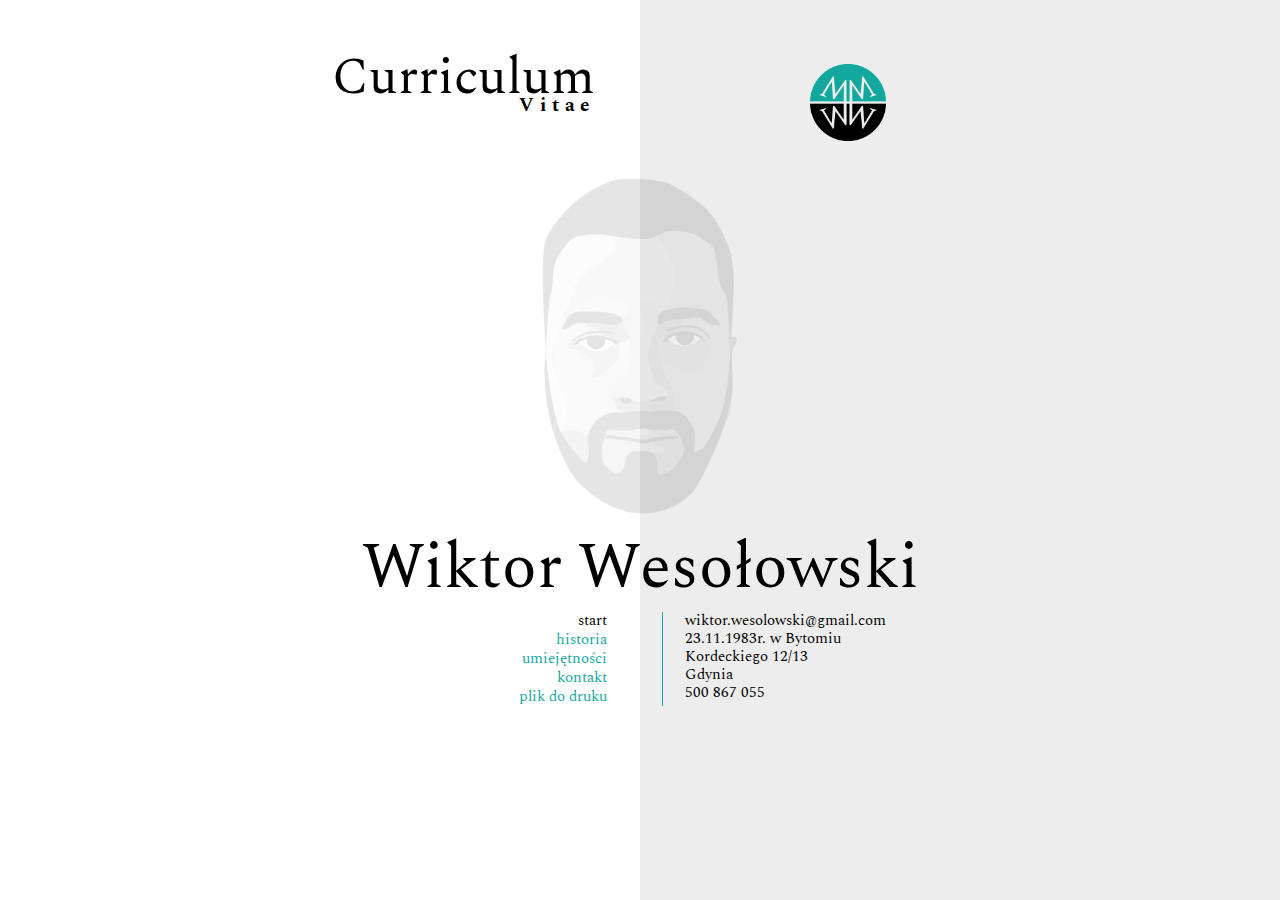
<file: index.html>
﻿<!DOCTYPE html>

<html lang="en" xmlns="http://www.w3.org/1999/xhtml">
<head>
    <meta charset="utf-8" />
    <title>Wiktor Wesołowski</title>
     <link rel="stylesheet" href="reset.css">
    <link rel="stylesheet" href="style.css">

    <link rel="stylesheet" href="https://fonts.googleapis.com/css?family=Spectral">
    <script src="action.js"></script>

</head>
<body>

<div class="bgwrapper">

<div class="wmain">
    <div class="wtitle">
        <div class="box">
        <h2>
        Curriculum
        <span>
            Vitae
        </span>
        </h2>
        </div>
         <div class="wlogo">
            <a href="" title="ww">
                <img src="images/wwlogo.png" alt="ww" />
             </a>
        </div>
    </div>

    <h1>
        Wiktor Wesołowski
    </h1>
    <div class="wrapper">
        <nav class="wbox wleft">

            <ul class="navi">
            <li>
            <a href="index.html" class="active">
            start
            </a>
            </li>

            <li>
            <a href="story.html">
            historia
            </a>
            </li>

            <li>
            <a href="skills.html">
            umiejętności
            </a>
            </li>

            <li>
            <a href="about.html">
            kontakt
            </a>
            </li>

            <li>
            <a href="cv-wwesolowski-cr.pdf" target="_blank" title="cv.pdf">
            plik do druku
            </a>
            </li>


            </ul>

         </nav>
    
        <div class="wbox">

            <p class="winfo">
            wiktor.wesolowski@gmail.com<br/>
            23.11.1983r. w Bytomiu<br/>
            Kordeckiego 12/13<br/>
            Gdynia<br/>
            500 867 055<br/>
            </p>

        </div>
    </div>
</div>


</body>
</html>
</file>
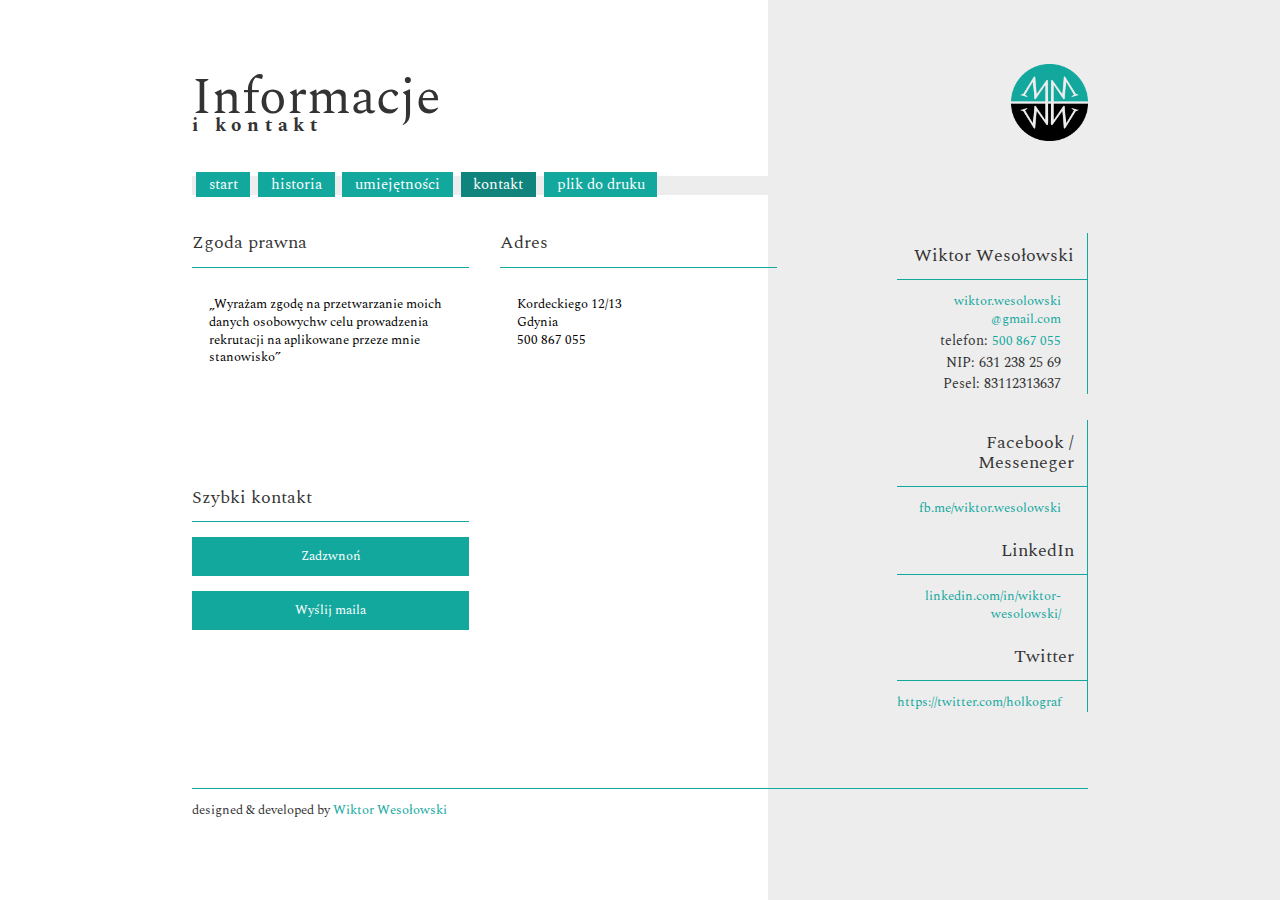
<file: about.html>
﻿<!DOCTYPE html>

<html lang="en" xmlns="http://www.w3.org/1999/xhtml">
<head>
    <meta charset="utf-8" />
    <title>Wiktor Wesołowski</title>
    <link rel="stylesheet" href="reset.css">
    <link rel="stylesheet" href="style.css">
    <link rel="stylesheet" href="https://maxcdn.bootstrapcdn.com/bootstrap/3.3.7/css/bootstrap.min.css">

    <link rel="stylesheet" href="https://fonts.googleapis.com/css?family=Spectral">
    <link rel="stylesheet" href="https://fonts.googleapis.com/css?family=Source Sans Pro">
    <script src="action.js"></script>

<script>
function op(obj) {
x=document.getElementById(obj);
if(x.style.display == "none") x.style.display = "block";
else x.style.display = "none"
}
</script>

</head>
<body class="wsub">

<div class="wmain wmainsub tech">
    <div class="wtitle">
        <div class="box">
            <h2>
            Informacje
            <span>
                i kontakt
            </span>
            </h2>
        </div>
        <div class="wlogo">
            <a href="" title="ww">
                <img src="images/wwlogo.png" alt="ww" />
             </a>
        </div>
    </div>
    <div class="navwrapper">
        <nav class="wmain-menu">
            <ul>
            <li>
            <a href="index.html">
            start
            </a>
            </li>

            <li>
            <a href="story.html">
            historia
            </a>
            </li>

            <li>
            <a href="skills.html">
            umiejętności
            </a>
            </li>

            <li>
            <a href="about.html" class="active">
            kontakt
            </a>
            </li>

            <li>
            <a href="cv-wwesolowski-cr.pdf" target="_blank" title="cv.pdf">
            plik do druku
            </a>
            </li>


            </ul>
        </nav>
    </div>
    <div class="wsub-page">
           <div class="waboutwrap">
                <div class="waboutbox">
                    <h6>
                        Zgoda prawna
                    </h6>
                    <p>
                    „Wyrażam zgodę na przetwarzanie moich danych osobowychw celu prowadzenia rekrutacji na aplikowane przeze mnie stanowisko”
                       
                    </p>
                </div>
                    <div class="waboutbox quick">
                    <h6>
                        Szybki kontakt
                    </h6>
                    <a href="tel:+6494461709" title="Zadzwoń">
                    Zadzwnoń
                    </a>
                    <a href="mailto:wiktor.wesolowski@gmail.com">
                    Wyślij maila
                    </a>
                </div>
            </div>
            <div class="waboutwrap">
                <div class="waboutbox">
                    <h6>
                        Adres
                    </h6>
                    <p>
                         Kordeckiego 12/13<br/>
                        Gdynia<br/>
                        500 867 055<br/>
                    </p>
                </div>
            </div>


        <div class="wskillswraplight">

        <div class="wskl">
                <h5>
                    Wiktor Wesołowski
                </h5>
                <ul>
                    <li>
                    
                       <a href="mailto:wiktor.wesolowski@gmail.com" title="e-mail">wiktor.wesolowski @gmail.com</a>
                    </li>
                    <li>
                       telefon: <a href="tel:500 867 055" title="telefon">500 867 055</a>
                    </li>   
                    <li>
                       NIP: 631 238 25 69
                    </li>   
                    <li>
                       Pesel: 83112313637
                    </li>
                </ul>
            </div>
            <div class="wskl">
                <h5>
                    Facebook / Messeneger
                </h5>
                <ul>
                    <li>
                      <a href="https://www.facebook.com/wiktor.wesolowski" title="fb" target="_blank">fb.me/wiktor.wesolowski</a>
                    </li>
                </ul>
                <h5>
                    LinkedIn
                </h5>
                <ul>
                    <li>
                      <a href="https://linkedin.com/in/wiktor-wesolowski/" title="Linkedin" target="_blank">linkedin.com/in/wiktor-wesolowski/</a>
                    </li>
                </ul>
                <h5>
                    Twitter
                </h5>
                <ul>
                    <li>
                        <a href="https://twitter.com/holkograf" title="fb" target="_blank">https://twitter.com/holkograf</a>
                    </>
                </ul>
            </div>

        </div>



    </div>



        <div class="footer">
                designed & developed by <a href="mailto:wiktor.wesolowski@gmail.com">Wiktor Wesołowski</a>
        </div>


        </div>



    </div>




  

</body>
</html>
</file>
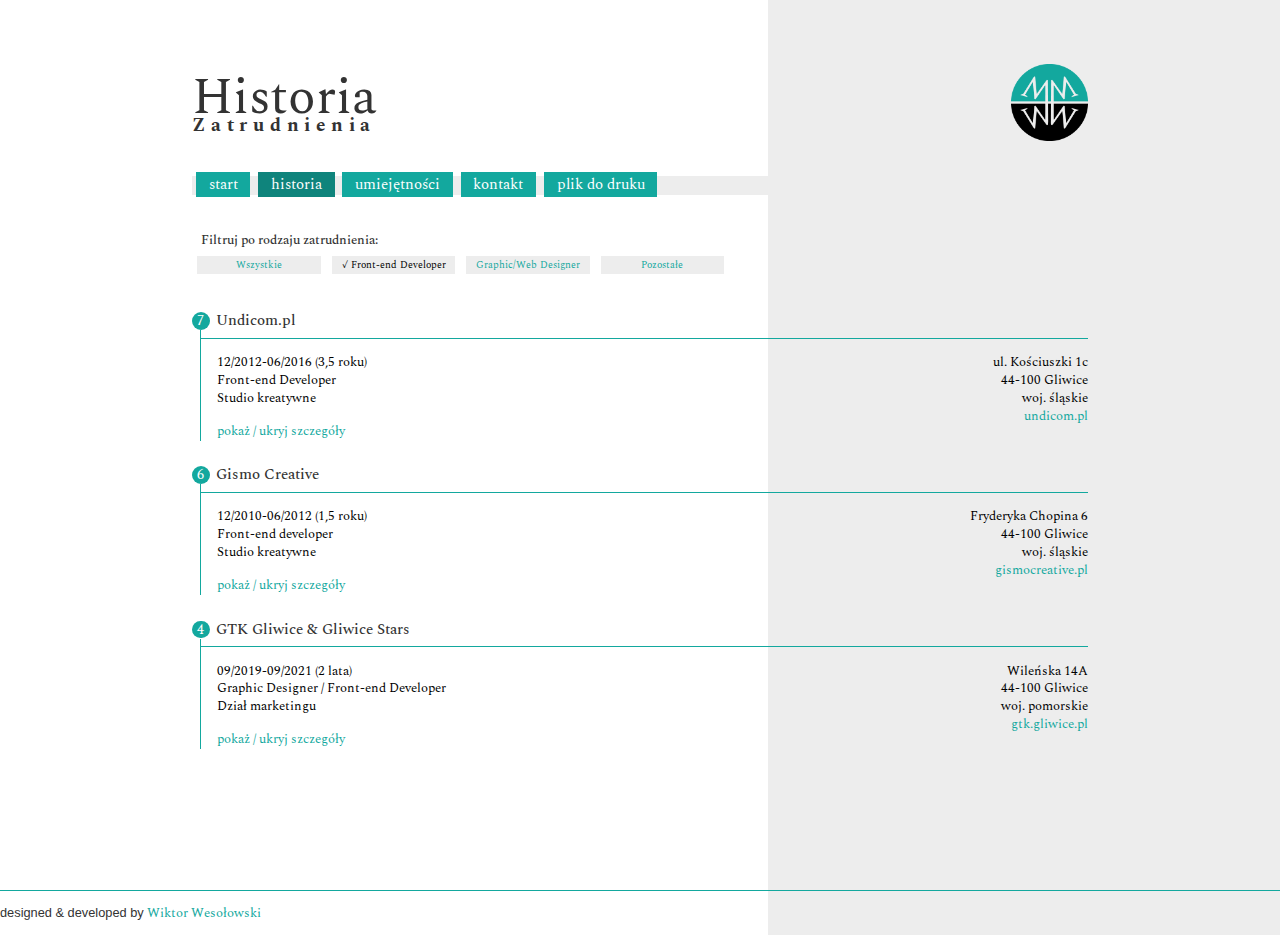
<file: story-frontend.html>
﻿<!DOCTYPE html>

<html lang="en" xmlns="http://www.w3.org/1999/xhtml">
<head>
    <meta charset="utf-8" />
    <title>Wiktor Wesołowski</title>
    <link rel="stylesheet" href="reset.css">
    <link rel="stylesheet" href="style.css">
        <link rel="stylesheet" href="https://maxcdn.bootstrapcdn.com/bootstrap/3.3.7/css/bootstrap.min.css">

    <link rel="stylesheet" href="https://fonts.googleapis.com/css?family=Spectral">
    <script src="action.js"></script>

<script>
function op(obj) {
x=document.getElementById(obj);
if(x.style.display == "none") x.style.display = "block";
else x.style.display = "none"
}
</script>

</head>
<body class="wsub">

<div class="wmain wmainsub">
    <div class="wtitle">
        <div class="box">
            <h2>
            Historia
            <span>
                Zatrudnienia
            </span>
            </h2>
        </div>
        <div class="wlogo">
            <a href="" title="ww">
                <img src="images/wwlogo.png" alt="ww" />
             </a>
        </div>
    </div>

        <div class="navwrapper">
        <nav class="wmain-menu">
            <ul>
            <li>
            <a href="index.html">
            start
            </a>
            </li>

            <li>
            <a href="story.html" class="active">
            historia
            </a>
            </li>

            <li>
            <a href="skills.html">
            umiejętności
            </a>
            </li>

            <li>
            <a href="about.html">
            kontakt
            </a>
            </li>

            <li>
            <a href="cv-wwesolowski-cr.pdf" target="_blank" title="cv.pdf">
            plik do druku
            </a>
            </li>


            </ul>
        </nav>
    </div>

    <div class="wsub-page wskillsreset">
    <h3 class="filrtitle">
    Filtruj po rodzaju zatrudnienia:
    </h3>
    <nav class="wsubstory">
        <ul>
        <li>
        <a href="story.html" title="" >
        Wszystkie
        </a>
        </li>
        <li>
        <a href="story-frontend.html" title="" class="active">
        Front-end Developer
        </a>
        </li>
        <li>
        <a href="story-graphic.html" title="">
        Graphic/Web Designer
        </a>
        </li>
        <li>
        <a href="story-rest.html" title="">
        Pozostałe
        </a>
        </li>
        </ul>
    </nav>

  


    </div>











    <div class="wwork">
        <div class="wworkwrap">
            <div class="wworknr">
            7
            </div>
            <h3>
                Undicom.pl
            </h3>
        </div>
            <div class="workdetborder">

                    <div class="workinfo flex">
                        <div class="wworkdet">
                            <p>
                                12/2012-06/2016 (3,5 roku)<br/>
                                Front-end Developer<br/>
                                Studio kreatywne<br/>
                            </p>
                           <a href="/" onClick="op('wdown4'); return false;">
                                pokaż / ukryj szczegóły
                           </a>
                           <div id="wdown4" style="display:none" class="wroll">


                                <ul>
                                    <li>
                                    Praca w 12 osobowym zespole programistów przy wdrażaniu stron, aplikacji i systemów
                                    </li>
                                    <li>
                                    Praca z wykorzystaniem platformy GitHub, Adobe Photoshop oraz Notepad++
                                    </li>  
                                    <li>
                                    Budowanie struktur HTML/CSS dla stron, aplikacji i systemów na podstawie projektów graficznych
                                    </li>                                    
                                    <li>
                                    Przygotowywanie projektów graficznych stron, aplikacji i systemów 
                                    </li>                                    
                                    <li>
                                    Przygotowywanie makiet UX/UI na podstawie wytycznych i informacji klienta
                                    </li>                                    
                                    <li>
                                    Wdrażanie i aktualizacja standardów kodowania HTML/CSS
                                    </li>                                    
                                    <li>
                                    Wdrażanie nowych pracowników
                                    </li>   
                                </ul>

                          </div>

                    </div>
                    <div class="workplace">
                       
                    <p>
                            ul. Kościuszki 1c<br/>
                            44-100 Gliwice<br/> woj. śląskie<br/>
                            <a href="https://undicom.pl/" title="Undicom.pl" target="_blank">
                            undicom.pl
                            </a>
                          </p>
                    </div>

            </div>

        </div>


    </div>







    <div class="wwork">
        <div class="wworkwrap">
            <div class="wworknr">
            6
            </div>
            <h3>
                Gismo Creative  
            </h3>
        </div>
            <div class="workdetborder">

                    <div class="workinfo flex">
                        <div class="wworkdet">
                            <p>
                                12/2010-06/2012 (1,5 roku)<br/>
                                Front-end developer<br/>
                                Studio kreatywne<br/>
                            </p>
                           <a href="/" onClick="op('wdown5'); return false;">
                                pokaż / ukryj szczegóły
                           </a>
                           <div id="wdown5" style="display:none" class="wroll">

                                <ul>
                                    <li>
                                    Praca w 6 osobowym zespole grafików i programistów przy wdrażaniu stron internetowych
                                    </li>
                                    <li>
                                    Praca z wykorzystaniem Adobe Photoshop, Adobe Illustrator oraz Notepad++
                                    </li>  
                                    <li>
                                    Budowanie struktur HTML/CSS dla stron internetowych na podstawie projektów graficznych
                                    </li>                                    
                                    <li>
                                    Przygotowywanie projektów graficznych stron stron internetowych 
                                    </li>                                    
                                    <li>
                                    Przygotowywanie makiet UX/UI na podstawie wytycznych i informacji klienta
                                    </li>                                     
                                </ul>

                          </div>

                    </div>
                    <div class="workplace">
                       
                    <p>
                            Fryderyka Chopina 6<br/>    
                            44-100 Gliwice<br/>
                            woj. śląskie<br/>
                            <a href="https://gismocreative.pl/" title="Gismo Creative" target="_blank">
                            gismocreative.pl
                            </a>
                          </p>
                    </div>

            </div>

        </div>


    </div>


    <div class="wwork">
        <div class="wworkwrap">
            <div class="wworknr">
            4
            </div>
            <h3>
                GTK Gliwice & Gliwice Stars
            </h3>
        </div>
            <div class="workdetborder">

                    <div class="workinfo flex">
                        <div class="wworkdet">
                            <p>
                                09/2019-09/2021 (2 lata)<br/>
                                Graphic Designer / Front-end Developer<br/>
                                Dział marketingu<br/>
                            </p>
                           <a href="/" onClick="op('wdown7'); return false;">
                                pokaż / ukryj szczegóły
                           </a>
                           <div id="wdown7" style="display:none" class="wroll">

                                <ul>
                                    <li>
                                    Praca w 4 osobowym dziale marketingu
                                    </li>
                                    <li>
                                    Praca z wykorzystaniem platformy Adobe Photoshop, Adobe Illustrator oraz Notepad++
                                    </li>  
                                    <li>
                                    Budowanie struktur HTML/CSS dla stron internetowych (klub, turnieje, akademia)
                                    </li>                                    
                                    <li>
                                    Przygotowywanie plakatów, grafik, stron, filmów pod wydarzenia 
                                    </li>                                    
                                    <li>
                                    Praca w zakresie marketingu przy promocji i organizacji wydarzeń
                                    </li>                                     
                                </ul>

                          </div>

                    </div>
                    <div class="workplace">
                       
                    <p>
                            Wileńska 14A<br/>    
                            44-100 Gliwice<br/>
                            woj. pomorskie<br/>
                            <a href="https://www.gtk.gliwice.pl/" title="GTK Gliwice" target="_blank">
                            gtk.gliwice.pl
                            </a>
                          </p>
                    </div>

            </div>

        </div>


    </div>








    </div>




            <div class="footer">
                designed & developed by <a href="mailto:wiktor.wesolowski@gmail.com">Wiktor Wesołowski</a>
        </div>

        </div>




    </div>






</body>
</html>
</file>
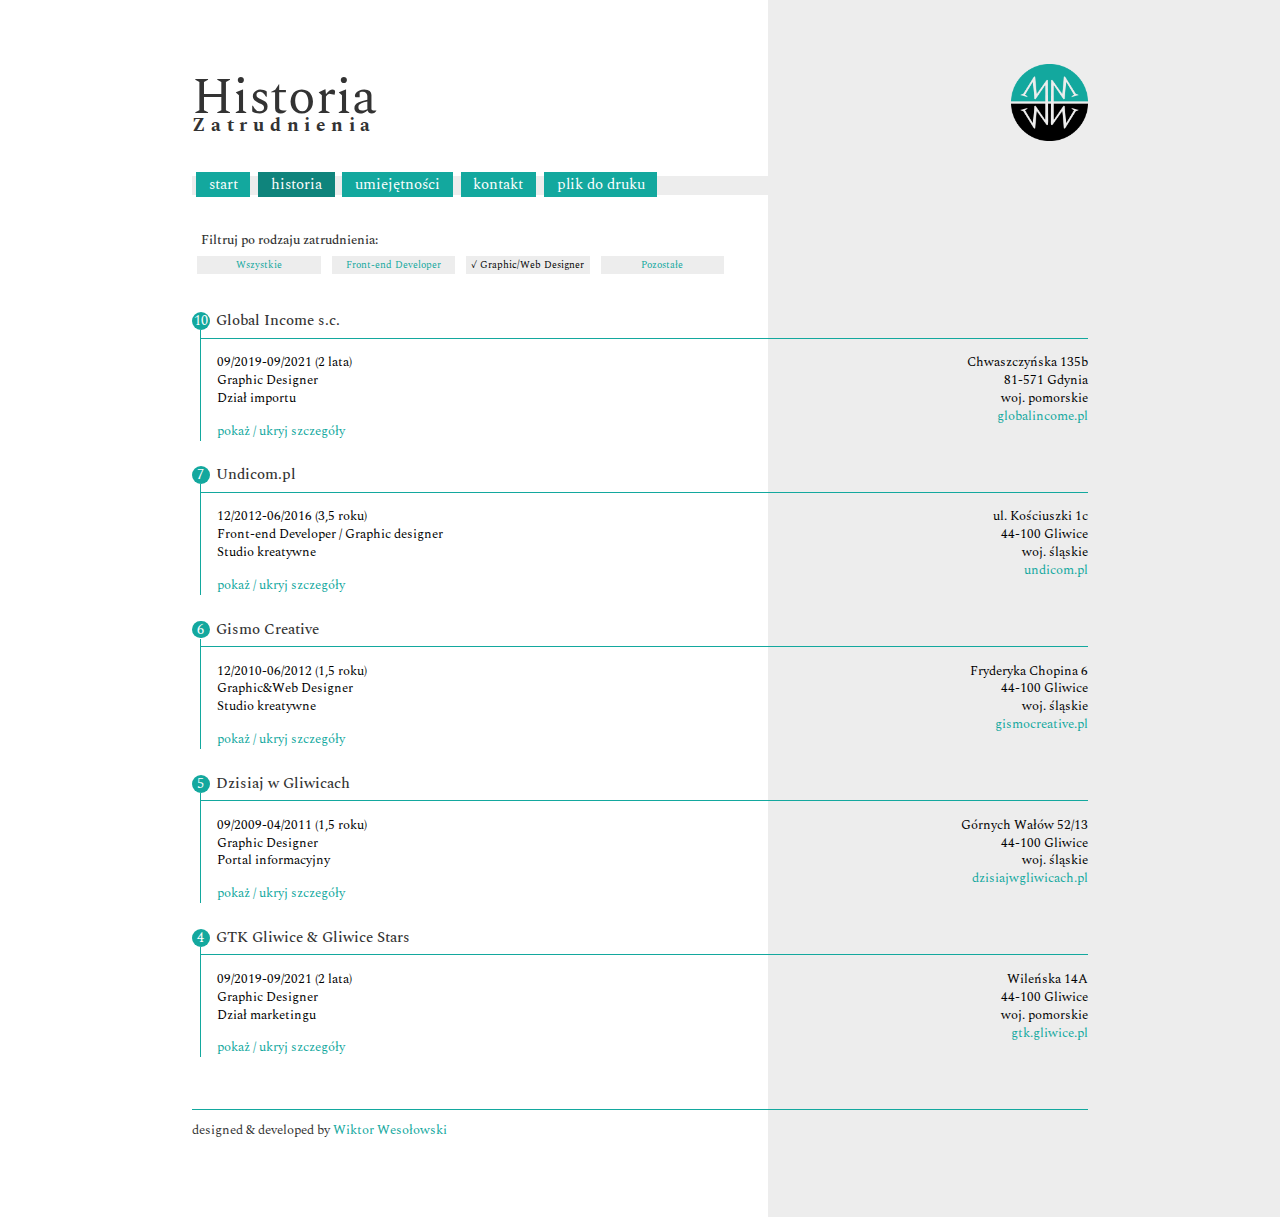
<file: story-graphic.html>
﻿<!DOCTYPE html>

<html lang="en" xmlns="http://www.w3.org/1999/xhtml">
<head>
    <meta charset="utf-8" />
    <title>Wiktor Wesołowski</title>
    <link rel="stylesheet" href="reset.css">
    <link rel="stylesheet" href="style.css">
        <link rel="stylesheet" href="https://maxcdn.bootstrapcdn.com/bootstrap/3.3.7/css/bootstrap.min.css">

    <link rel="stylesheet" href="https://fonts.googleapis.com/css?family=Spectral">
    <script src="action.js"></script>

<script>
function op(obj) {
x=document.getElementById(obj);
if(x.style.display == "none") x.style.display = "block";
else x.style.display = "none"
}
</script>

</head>
<body class="wsub">

<div class="wmain wmainsub">
    <div class="wtitle">
        <div class="box">
            <h2>
            Historia
            <span>
                Zatrudnienia
            </span>
            </h2>
        </div>
        <div class="wlogo">
            <a href="" title="ww">
                <img src="images/wwlogo.png" alt="ww" />
             </a>
        </div>
    </div>

        <div class="navwrapper">
        <nav class="wmain-menu">
            <ul>
            <li>
            <a href="index.html">
            start
            </a>
            </li>

            <li>
            <a href="story.html" class="active">
            historia
            </a>
            </li>

            <li>
            <a href="skills.html">
            umiejętności
            </a>
            </li>

            <li>
            <a href="about.html">
            kontakt
            </a>
            </li>

            <li>
            <a href="cv-wwesolowski-cr.pdf" target="_blank" title="cv.pdf">
            plik do druku
            </a>
            </li>


            </ul>
        </nav>
    </div>

    <div class="wsub-page wskillsreset">
    <h3 class="filrtitle">
    Filtruj po rodzaju zatrudnienia:
    </h3>
    <nav class="wsubstory">
        <ul>
        <li>
        <a href="story.html" title="" >
        Wszystkie
        </a>
        </li>
        <li>
        <a href="story-frontend.html" title="">
        Front-end Developer
        </a>
        </li>
        <li>
        <a href="story-graphic.html" title=""  class="active">
        Graphic/Web Designer
        </a>
        </li>
        <li>
        <a href="story-rest.html" title="">
        Pozostałe
        </a>
        </li>
        </ul>
    </nav>

    <div class="wwork">
        <div class="wworkwrap">
            <div class="wworknr">
            10
            </div>
            <h3>
                Global Income s.c.
            </h3>
        </div>
            <div class="workdetborder">

                    <div class="workinfo flex">
                        <div class="wworkdet">
                            <p>
                                09/2019-09/2021 (2 lata)<br/>
                                Graphic Designer<br/>
                                Dział importu<br/>
                            </p>
                           <a href="/" onClick="op('wdown'); return false;">
                                pokaż / ukryj szczegóły
                           </a>
                           <div id="wdown" style="display:none" class="wroll">

                               <ul>
                                    <li>
                                    Projektowanie kolorystyki, wzornictwa dla zamawianych towarów, a także instrukcji, etykiet oraz opakowań zgodnie z wymogami prawa europejskiego
                                    </li>                                    
                                    <li>
                                    Dbanie o branding marki soke.pl oraz jej linie produktowe
                                    </li>
                                    <li>
                                    Współpraca z fabryką w zakresie odwzorowania założeń projektowych na rzeczywistych produktach
                                    </li>   
                                    <li>
                                    Przygotowanie identyfikacji wizualnej marek firmowych, tworzenie stron internetowych, filmów promocyjnych
                                    </li>                                                                     
                                    <li>
                                    Praca przy wdrażaniu SEO
                                    </li>   
                                </ul>

                          </div>

                    </div>
                    <div class="workplace">
                       
                    <p>
                            Chwaszczyńska 135b<br/>    
                            81-571 Gdynia<br/>
                            woj. pomorskie<br/>
                            <a href="http://globalincome.pl/" title="Good Dog" target="_blank">
                            globalincome.pl
                            </a>
                          </p>
                    </div>

            </div>

        </div>


    </div>




 







  







    <div class="wwork">
        <div class="wworkwrap">
            <div class="wworknr">
            7
            </div>
            <h3>
                Undicom.pl
            </h3>
        </div>
            <div class="workdetborder">

                    <div class="workinfo flex">
                        <div class="wworkdet">
                            <p>
                                12/2012-06/2016 (3,5 roku)<br/>
                                Front-end Developer / Graphic designer<br/>
                                Studio kreatywne<br/>
                            </p>
                           <a href="/" onClick="op('wdown4'); return false;">
                                pokaż / ukryj szczegóły
                           </a>
                           <div id="wdown4" style="display:none" class="wroll">


                                <ul>
                                    <li>
                                    Praca w 12 osobowym zespole programistów przy wdrażaniu stron, stron, aplikacji i systemów
                                    </li>
                                    <li>
                                    Praca z wykorzystaniem platformy GitHub, Adobe Photoshop oraz Notepad++
                                    </li>  
                                    <li>
                                    Budowanie struktur HTML/CSS dla stron, aplikacji i systemów na podstawie projektów graficznych
                                    </li>                                    
                                    <li>
                                    Przygotowywanie projektów graficznych stron, aplikacji i systemów 
                                    </li>                                    
                                    <li>
                                    Przygotowywanie makiet UX/UI na podstawie wytycznych i informacji klienta
                                    </li>                                    
                                    <li>
                                    Wdrażanie i aktualizacja standardów kodowania HTML/CSS
                                    </li>                                    
                                    <li>
                                    Wdrażanie nowych pracowników
                                    </li>   
                                </ul>

                          </div>

                    </div>
                    <div class="workplace">
                       
                    <p>
                            ul. Kościuszki 1c<br/>
                            44-100 Gliwice<br/> woj. śląskie<br/>
                            <a href="https://undicom.pl/" title="Undicom.pl" target="_blank">
                            undicom.pl
                            </a>
                          </p>
                    </div>

            </div>

        </div>


    </div>







    <div class="wwork">
        <div class="wworkwrap">
            <div class="wworknr">
            6
            </div>
            <h3>
                Gismo Creative  
            </h3>
        </div>
            <div class="workdetborder">

                    <div class="workinfo flex">
                        <div class="wworkdet">
                            <p>
                                12/2010-06/2012 (1,5 roku)<br/>
                                Graphic&Web Designer<br/>
                                Studio kreatywne<br/>
                            </p>
                           <a href="/" onClick="op('wdown5'); return false;">
                                pokaż / ukryj szczegóły
                           </a>
                           <div id="wdown5" style="display:none" class="wroll">

                                <ul>
                                    <li>
                                    Praca w 6 osobowym zespole grafików i programistów przy wdrażaniu stron internetowych
                                    </li>
                                    <li>
                                    Praca z wykorzystaniem Adobe Photoshop, Adobe Illustrator oraz Notepad++
                                    </li>  
                                    <li>
                                    Budowanie struktur HTML/CSS dla stron internetowych na podstawie projektów graficznych
                                    </li>                                    
                                    <li>
                                    Przygotowywanie projektów graficznych stron stron internetowych 
                                    </li>                                    
                                    <li>
                                    Przygotowywanie makiet UX/UI na podstawie wytycznych i informacji klienta
                                    </li>                                     
                                </ul>

                          </div>

                    </div>
                    <div class="workplace">
                       
                    <p>
                            Fryderyka Chopina 6<br/>    
                            44-100 Gliwice<br/>
                            woj. śląskie<br/>
                            <a href="https://gismocreative.pl/" title="Gismo Creative" target="_blank">
                            gismocreative.pl
                            </a>
                          </p>
                    </div>

            </div>

        </div>


    </div>







    <div class="wwork">
        <div class="wworkwrap">
            <div class="wworknr">
            5
            </div>
            <h3>
                Dzisiaj w Gliwicach
            </h3>
        </div>
            <div class="workdetborder">

                    <div class="workinfo flex">
                        <div class="wworkdet">
                            <p>
                                09/2009-04/2011 (1,5 roku)<br/>
                                Graphic Designer<br/>
                                Portal informacyjny
                            </p>
                           <a href="/" onClick="op('wdown6'); return false;">
                                pokaż / ukryj szczegóły
                           </a>
                           <div id="wdown6" style="display:none" class="wroll">
                                <ul>
                                    <li>
                                    Praca w 5 osobowym zespole redakcyjnym
                                    </li>
                                    <li>
                                    Byłem odpowiedzialny za całą stronę graficzną portalu informacyjnego i jego identyfikacje. 
                                    </li>  
                                    <li>
                                    Budowanie struktur HTML/CSS oraz integracji z portalami społecznościowymi
                                    </li>                                                                   
                                </ul>

                          </div>

                    </div>
                    <div class="workplace">
                       
                       
                            <p>
                                Górnych Wałów 52/13<br/>
                                44-100 Gliwice<br/>
                                woj. śląskie<br/>
                            <a href="https://dzisiajwgliwicach.pl/" title="Dzisiaj w Gliwicach" target="_blank">
                            dzisiajwgliwicach.pl
                            </a>
                            </p>
                    </div>

            </div>

        </div>


    </div>







    <div class="wwork">
        <div class="wworkwrap">
            <div class="wworknr">
            4
            </div>
            <h3>
                GTK Gliwice & Gliwice Stars
            </h3>
        </div>
            <div class="workdetborder">

                    <div class="workinfo flex">
                        <div class="wworkdet">
                            <p>
                                09/2019-09/2021 (2 lata)<br/>
                                Graphic Designer<br/>
                                Dział marketingu<br/>
                            </p>
                           <a href="/" onClick="op('wdown7'); return false;">
                                pokaż / ukryj szczegóły
                           </a>
                           <div id="wdown7" style="display:none" class="wroll">

                                <ul>
                                    <li>
                                    Praca w 4 osobowym dziale marketingu
                                    </li>
                                    <li>
                                    Praca z wykorzystaniem platformy Adobe Photoshop, Adobe Illustrator oraz Notepad++
                                    </li>  
                                    <li>
                                    Budowanie struktur HTML/CSS dla stron internetowych (klub, turnieje, akademia)
                                    </li>                                    
                                    <li>
                                    Przygotowywanie plakatów, grafik, stron, filmów pod wydarzenia 
                                    </li>                                    
                                    <li>
                                    Praca w zakresie marketingu przy promocji i organizacji wydarzeń
                                    </li>                                     
                                </ul>

                          </div>

                    </div>
                    <div class="workplace">
                       
                    <p>
                            Wileńska 14A<br/>    
                            44-100 Gliwice<br/>
                            woj. pomorskie<br/>
                            <a href="https://www.gtk.gliwice.pl/" title="GTK Gliwice" target="_blank">
                            gtk.gliwice.pl
                            </a>
                          </p>
                    </div>

            </div>

        </div>


    </div>












    </div>




            <div class="footer">
                designed & developed by <a href="mailto:wiktor.wesolowski@gmail.com">Wiktor Wesołowski</a>
        </div>

        </div>




    </div>






</body>
</html>
</file>
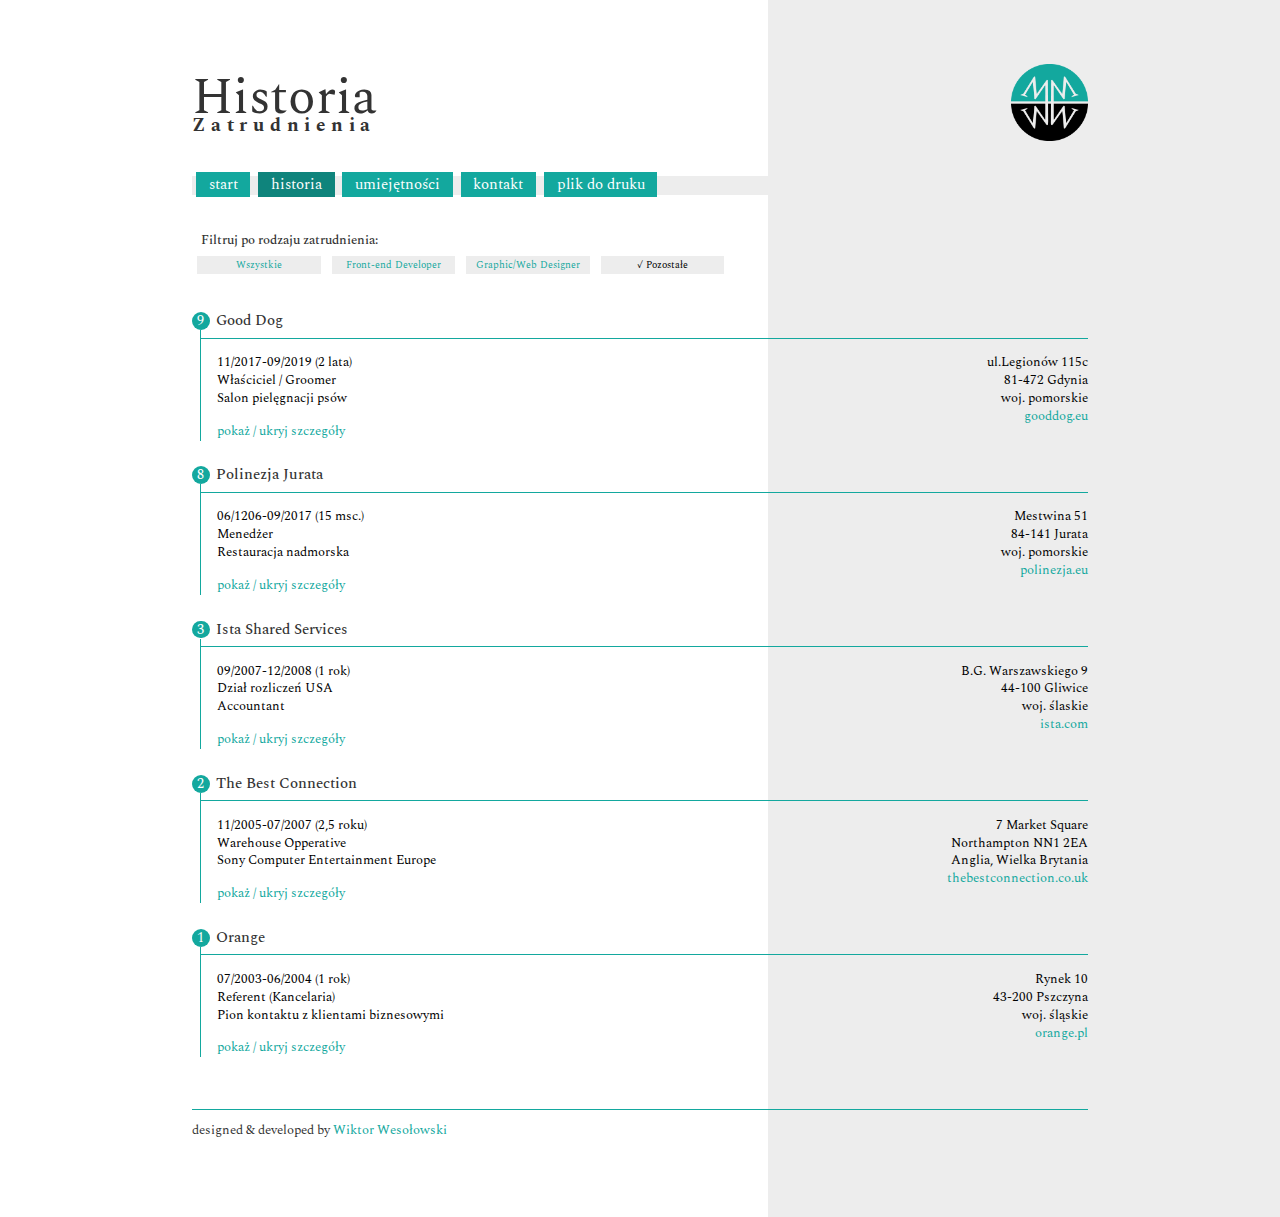
<file: story-rest.html>
﻿<!DOCTYPE html>

<html lang="en" xmlns="http://www.w3.org/1999/xhtml">
<head>
    <meta charset="utf-8" />
    <title>Wiktor Wesołowski</title>
    <link rel="stylesheet" href="reset.css">
    <link rel="stylesheet" href="style.css">
        <link rel="stylesheet" href="https://maxcdn.bootstrapcdn.com/bootstrap/3.3.7/css/bootstrap.min.css">

    <link rel="stylesheet" href="https://fonts.googleapis.com/css?family=Spectral">
    <script src="action.js"></script>

<script>
function op(obj) {
x=document.getElementById(obj);
if(x.style.display == "none") x.style.display = "block";
else x.style.display = "none"
}
</script>

</head>
<body class="wsub">

<div class="wmain wmainsub">
    <div class="wtitle">
        <div class="box">
            <h2>
            Historia
            <span>
                Zatrudnienia
            </span>
            </h2>
        </div>
        <div class="wlogo">
            <a href="" title="ww">
                <img src="images/wwlogo.png" alt="ww" />
             </a>
        </div>
    </div>

        <div class="navwrapper">
        <nav class="wmain-menu">
            <ul>
            <li>
            <a href="index.html">
            start
            </a>
            </li>

            <li>
            <a href="story.html" class="active">
            historia
            </a>
            </li>

            <li>
            <a href="skills.html">
            umiejętności
            </a>
            </li>

            <li>
            <a href="about.html">
            kontakt
            </a>
            </li>

            <li>
            <a href="cv-wwesolowski-cr.pdf" target="_blank" title="cv.pdf">
            plik do druku
            </a>
            </li>


            </ul>
        </nav>
    </div>

    <div class="wsub-page wskillsreset">

    <h3 class="filrtitle">
    Filtruj po rodzaju zatrudnienia:
    </h3>
     
     <nav class="wsubstory">
        <ul>
        <li>
        <a href="story.html" title="" >
        Wszystkie
        </a>
        </li>
        <li>
        <a href="story-frontend.html" title="">
        Front-end Developer
        </a>
        </li>
        <li>
        <a href="story-graphic.html" title="">
        Graphic/Web Designer
        </a>
        </li>
        <li>
        <a href="story-rest.html" title=""   class="active">
        Pozostałe
        </a>
        </li>
        </ul>
    </nav>

 




    <div class="wwork">
        <div class="wworkwrap">
            <div class="wworknr">
            9
            </div>
            <h3>
                Good Dog
            </h3>
        </div>
            <div class="workdetborder">

                    <div class="workinfo flex">
                        <div class="wworkdet">
                            <p>
                            11/2017-09/2019 (2 lata)<br/>
                            Właściciel / Groomer<br/>Salon pielęgnacji psów<br/>
                            </p>
                           <a href="/" onClick="op('wdown2'); return false;" >
                                pokaż / ukryj szczegóły
                           </a>
                           <div id="wdown2" style="display:none" class="wroll">

                               <ul>
                                    <li>
                                    Współzałożyciel firmy
                                    </li>                                    
                                    <li>
                                    Przygotowanie oraz przeprowadzenie kampanii marketingowej wprowadzającej firmę na rynek
                                    </li>                                    
                                    <li>
                                    Przygotowanie identyfikacji wizualnej, stworzenie strony internetowej, filmów promocyjnych
                                    </li>                                    
                                    <li>
                                    Przygotowanie oraz prowadzenie kampanii CSR w mediach społecznościowych
                                    </li>                                    
                                    <li>
                                    Praca przy wdrażaniu SEO
                                    </li>   
                                    <li>
                                    Regularna praca jako groomer (fryzjer zwierząt)
                                    </li>
                                </ul>

                          </div>

                    </div>
                    <div class="workplace">
                       
                    <p>
                        ul.Legionów 115c<br/>
                        81-472 Gdynia<br/>
                        woj. pomorskie<br/>
                            <a href="http://gooddog.eu/" title="Good Dog" target="_blank">
                            gooddog.eu<br/>
                            </a>
                          </p>
                    </div>

            </div>

        </div>


    </div>







    <div class="wwork">
        <div class="wworkwrap">
            <div class="wworknr">
            8
            </div>
            <h3>
                Polinezja Jurata
            </h3>
        </div>
            <div class="workdetborder">

                    <div class="workinfo flex">
                        <div class="wworkdet">
                            <p>
                                06/1206-09/2017  (15 msc.)<br/>
                                Menedżer<br/>
                                Restauracja nadmorska<br/>
                            </p>
                           <a href="/" onClick="op('wdown3'); return false;">
                                pokaż / ukryj szczegóły
                           </a>
                           <div id="wdown3" style="display:none" class="wroll">

                                <ul>
                                    <li>
                                    Przygotowanie identyfikacji wizualnej, stworzenie strony internetowej, filmów promocyjnych
                                    </li>                                    
                                    <li>
                                    Zarządzanie apartamentami oraz restauracją w zakresie budżetu i kierunku rozwoju
                                    </li>                                    
                                    <li>
                                    Zarządzanie marketingiem z głównym naciskiem na zwiększenie zysków
                                    </li>                                    
                                    <li>
                                    Zarządzanie i szkolenie personelu w zakresie obsługi gości
                                    </li>                                    
                                    <li>
                                    Zarządzanie kampaniami reklamowy Google Ads i Facebook Ads
                                    </li>   
                                </ul>

                          </div>

                    </div>
                    <div class="workplace">
                       
                    <p>
                            Mestwina 51<br/>    
                            84-141 Jurata<br/>
                            woj. pomorskie<br/>
                            <a href="https://polinezja-jurata.blogspot.com/" title="Polinezja Jurata" target="_blank">
                            polinezja.eu
                            </a>
                          </p>
                    </div>

            </div>

        </div>


    </div>











    <div class="wwork">
        <div class="wworkwrap">
            <div class="wworknr">
            3
            </div>
            <h3>
                Ista Shared Services
            </h3>
        </div>
            <div class="workdetborder">

                    <div class="workinfo flex">
                        <div class="wworkdet">
                            <p>
                                09/2007-12/2008 (1 rok)<br/>
                                Dział rozliczeń USA<br/>
                                Accountant<br/>

                            </p>
                           <a href="/" onClick="op('wdown8'); return false;">
                                pokaż / ukryj szczegóły
                           </a>
                           <div id="wdown8" style="display:none" class="wroll">


                                <ul>
                                    <li>
                                    Praca związana z rozliczaniem kosztów indywidualnego zużycia ciepła, wody i innych kosztów eksploatacyjnych oraz przygotowaniem i wysłaniem rachunków
                                    </li>
                                    <li>
                                    Należałem do zespołu zajmującego się nieruchomościami mieszczącymi się w USA
                                    </li>  
                                    <li>
                                    Byłem odpowiedzialny za kontakt z menedżerami pracującymi z klientami na terenie USA
                                    </li>                                                                      
                                </ul>

                          </div>

                    </div>
                    <div class="workplace">
                       
                    <p>
                                B.G. Warszawskiego 9<br/>    
                                44-100 Gliwice<br/>
                                woj. ślaskie<br/>
                            <a href="https://www.ista.com/pl/" title="Ista Shared Services" target="_blank">
                            ista.com
                            </a>
                          </p>
                    </div>

            </div>

        </div>


    </div>







    <div class="wwork">
        <div class="wworkwrap">
            <div class="wworknr">
            2
            </div>
            <h3>
                The Best Connection
            </h3>
        </div>
            <div class="workdetborder">

                    <div class="workinfo flex">
                        <div class="wworkdet">
                            <p>
                                11/2005-07/2007 (2,5 roku)<br/>
                                Warehouse Opperative<br/>
                                Sony Computer Entertainment Europe<br/>
                            </p>
                           <a href="/" onClick="op('wdown9'); return false;">
                                pokaż / ukryj szczegóły
                           </a>
                           <div id="wdown9" style="display:none" class="wroll">


                                <ul>
                                    <li>
                                    Praca dla kontraktu Sony Computer Entertainment Europe w magazynach NYK logistics.
                                    </li>
                                    <li>
                                    W moich kompetencjach było sprawne organizowanie pracy przy zamówieniach spływających z całych wysp brytyjskich a także Cypru, Grecji, Arabii Saudyjskiej
                                    </li>  
                                    <li>
                                    Byłem odpowiedzialny za wysyłkę i przyjmowanie towarów oraz inwentaryzację stanów magazynowych
                                    </li>                                                                      
                                </ul>

                          </div>

                    </div>
                    <div class="workplace">
                       
                    <p>
                            7 Market Square<br/>
                            Northampton NN1 2EA<br/>
                            Anglia, Wielka Brytania
                            <a href="https://thebestconnection.co.uk/" title="Best Connection" target="_blank">
                            thebestconnection.co.uk
                            </a>
                          </p>
                    </div>

            </div>

        </div>


    </div>







    <div class="wwork">
        <div class="wworkwrap">
            <div class="wworknr">
            1
            </div>
            <h3>
                Orange
            </h3>
        </div>
            <div class="workdetborder">

                    <div class="workinfo flex">
                        <div class="wworkdet">
                            <p>
                                07/2003-06/2004 (1 rok)<br/>
                                Referent (Kancelaria)<br/>
                                Pion kontaktu z klientami biznesowymi<br/>
                            </p>
                           <a href="/" onClick="op('wdown10'); return false;">
                                pokaż / ukryj szczegóły
                           </a>
                           <div id="wdown10" style="display:none" class="wroll">


                                <ul>
                                    <li>
                                    Praca w głównej kancelarii przy sortowaniu i katalogowaniu pism
                                    </li>
                                    <li>
                                    Do moich zadań należało wprowadzanie danych z pism oraz ich kopii cyfrowych do trzech różnych baz danych
                                    </li>  
                                    <li>
                                    Współpracowałem z Błękitną Linią (Call Center), działem windykacji, rozliczeń reklamacji i odwołań
                                    </li>                                                                      
                                </ul>

                          </div>

                    </div>
                    <div class="workplace">
                       
                    <p>
                            Rynek 10<br/>    
                            43-200 Pszczyna<br/>
                            woj. śląskie<br/>
                            <a href="https://www.orange.pl/" title="Orange" target="_blank">
                            orange.pl
                            </a>
                          </p>
                    </div>

            </div>

        </div>


    </div>




            <div class="footer">
                designed & developed by <a href="mailto:wiktor.wesolowski@gmail.com">Wiktor Wesołowski</a>
        </div>

        </div>




    </div>






</body>
</html>
</file>
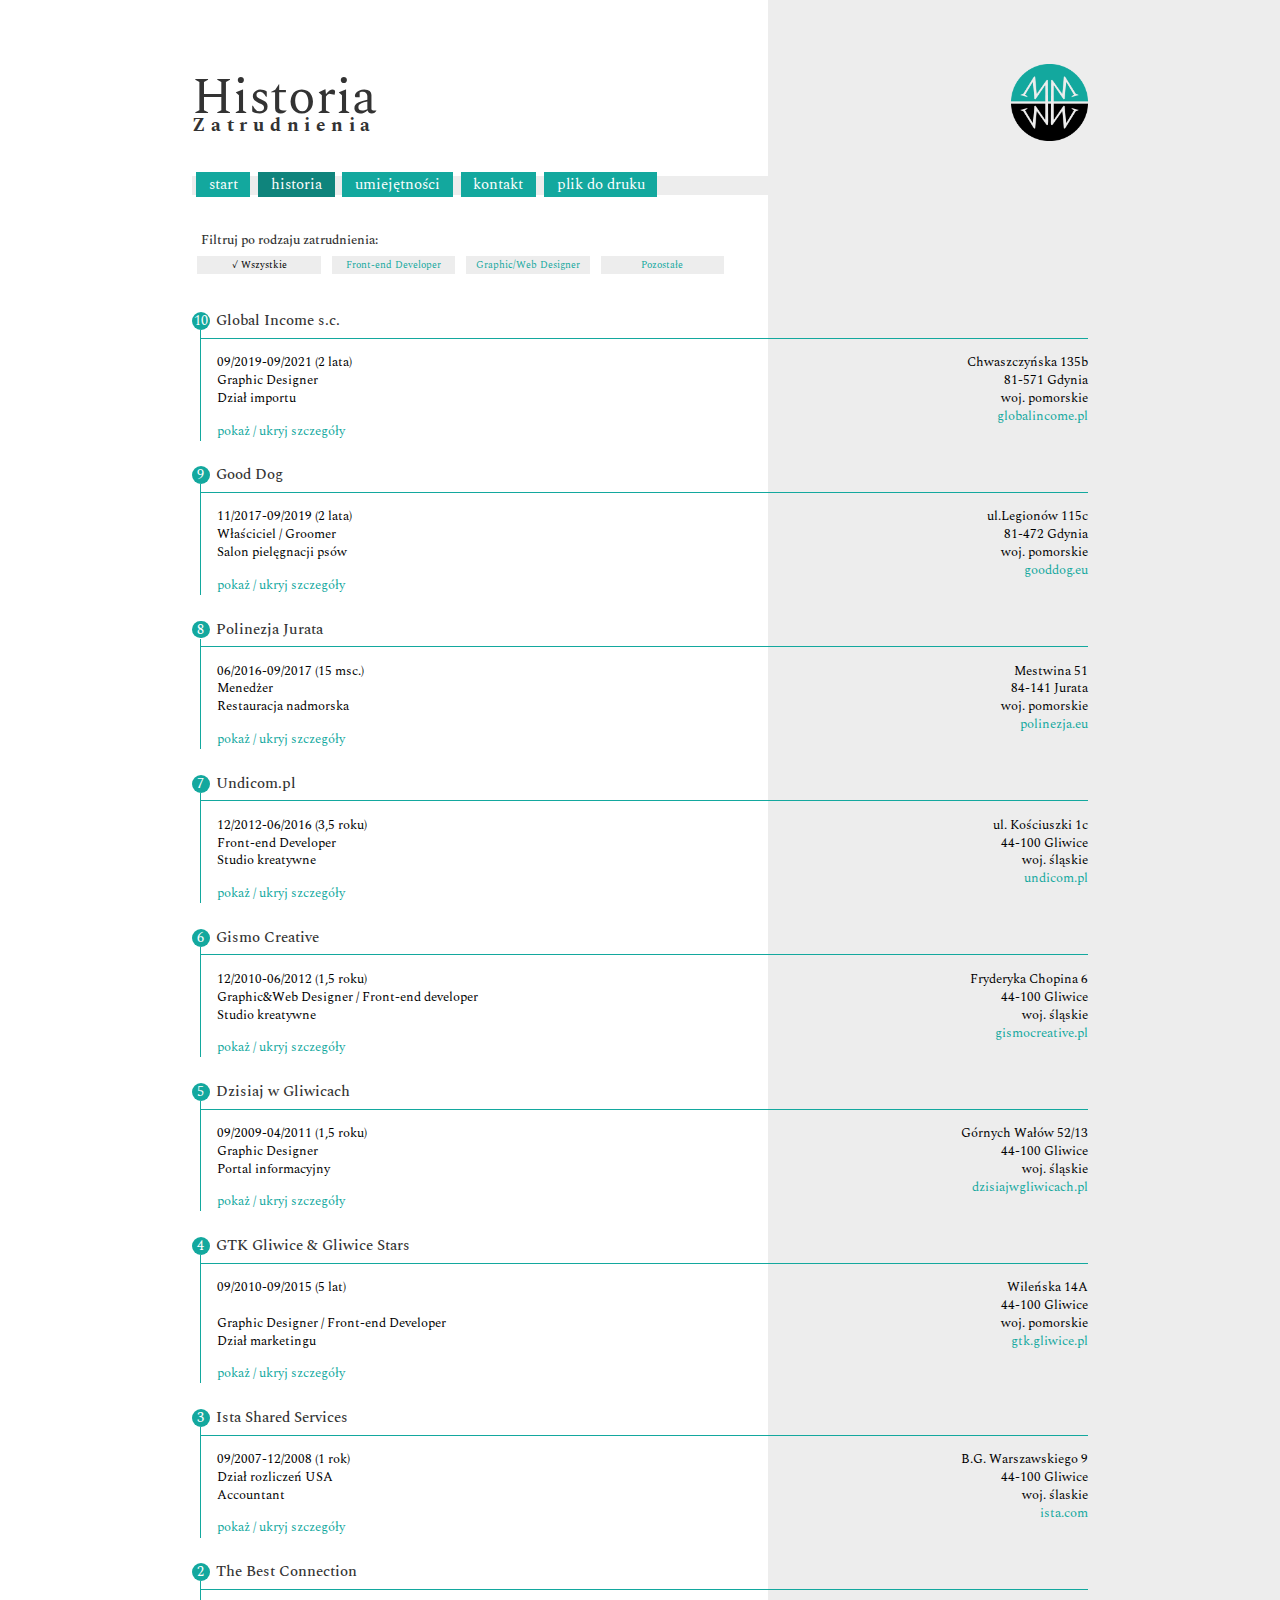
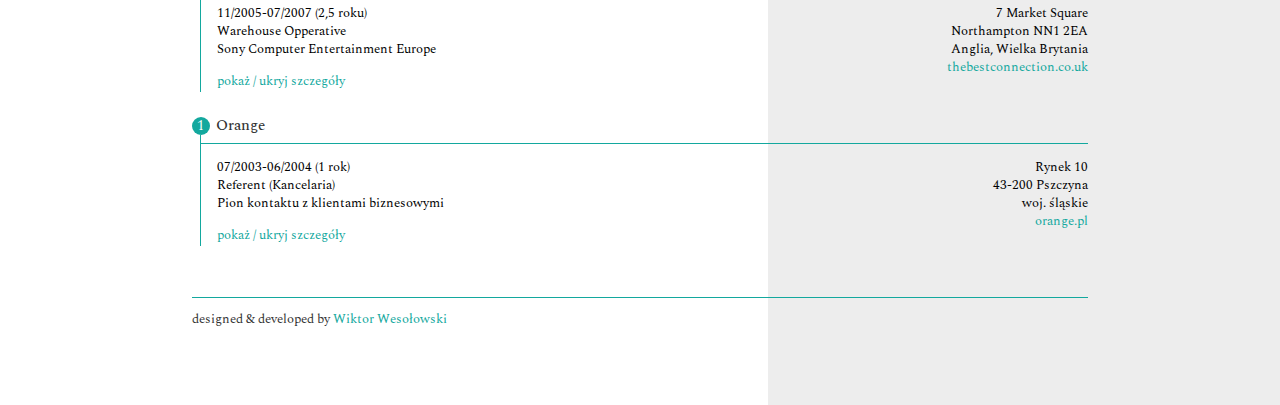
<file: story.html>
﻿<!DOCTYPE html>

<html lang="en" xmlns="http://www.w3.org/1999/xhtml">
<head>
    <meta charset="utf-8" />
    <title>Wiktor Wesołowski</title>
    <link rel="stylesheet" href="reset.css">
    <link rel="stylesheet" href="style.css">
        <link rel="stylesheet" href="https://maxcdn.bootstrapcdn.com/bootstrap/3.3.7/css/bootstrap.min.css">

    <link rel="stylesheet" href="https://fonts.googleapis.com/css?family=Spectral">
    <script src="action.js"></script>

<script>
function op(obj) {
x=document.getElementById(obj);
if(x.style.display == "none") x.style.display = "block";
else x.style.display = "none"
}
</script>

</head>
<body class="wsub">

<div class="wmain wmainsub">
    <div class="wtitle">
        <div class="box">
            <h2>
            Historia
            <span>
                Zatrudnienia
            </span>
            </h2>
        </div>
        <div class="wlogo">
            <a href="" title="ww">
                <img src="images/wwlogo.png" alt="ww" />
             </a>
        </div>
    </div>

        <div class="navwrapper">
        <nav class="wmain-menu">
            <ul>
            <li>
            <a href="index.html">
            start
            </a>
            </li>

            <li>
            <a href="story.html" class="active">
            historia
            </a>
            </li>

            <li>
            <a href="skills.html">
            umiejętności
            </a>
            </li>

            <li>
            <a href="about.html">
            kontakt
            </a>
            </li>

            <li>
            <a href="cv-wwesolowski-cr.pdf" target="_blank" title="cv.pdf">
            plik do druku
            </a>
            </li>


            </ul>
        </nav>
    </div>

    <div class="wsub-page wskillsreset">
    <h3 class="filrtitle">
    Filtruj po rodzaju zatrudnienia:
    </h3>

    <nav class="wsubstory">
        <ul>
        <li>
        <a href="story.html" title="" class="active">
        Wszystkie
        </a>
        </li>
        <li>
        <a href="story-frontend.html" title="">
        Front-end Developer
        </a>
        </li>
        <li>
        <a href="story-graphic.html" title="">
        Graphic/Web Designer
        </a>
        </li>
        <li>
        <a href="story-rest.html" title="">
        Pozostałe
        </a>
        </li>
        </ul>
    </nav>

    <div class="wwork">
        <div class="wworkwrap">
            <div class="wworknr">
            10
            </div>
            <h3>
                Global Income s.c.
            </h3>
        </div>
            <div class="workdetborder">

                    <div class="workinfo flex">
                        <div class="wworkdet">
                            <p>
                                09/2019-09/2021 (2 lata)<br/>
                                Graphic Designer<br/>
                                Dział importu<br/>
                            </p>
                           <a href="/" onClick="op('wdown'); return false;">
                                pokaż / ukryj szczegóły
                           </a>
                           <div id="wdown" style="display:none" class="wroll">

                               <ul>
                                    <li>
                                    Projektowanie kolorystyki, wzornictwa dla zamawianych towarów, a także instrukcji, etykiet oraz opakowań zgodnie z wymogami prawa europejskiego
                                    </li>                                    
                                    <li>
                                    Dbanie o branding marki soke.pl oraz jej linie produktowe
                                    </li>
                                    <li>
                                    Współpraca z fabryką w zakresie odwzorowania założeń projektowych na rzeczywistych produktach
                                    </li>   
                                    <li>
                                    Przygotowanie identyfikacji wizualnej marek firmowych, tworzenie stron internetowych, filmów promocyjnych
                                    </li>                                                                     
                                    <li>
                                    Praca przy wdrażaniu SEO
                                    </li>   
                                </ul>

                          </div>

                    </div>
                    <div class="workplace">
                       
                    <p>
                            Chwaszczyńska 135b<br/>    
                            81-571 Gdynia<br/>
                            woj. pomorskie<br/>
                            <a href="http://globalincome.pl/" title="Good Dog" target="_blank">
                            globalincome.pl
                            </a>
                          </p>
                    </div>

            </div>

        </div>


    </div>




    <div class="wwork">
        <div class="wworkwrap">
            <div class="wworknr">
            9
            </div>
            <h3>
                Good Dog
            </h3>
        </div>
            <div class="workdetborder">

                    <div class="workinfo flex">
                        <div class="wworkdet">
                            <p>
                            11/2017-09/2019 (2 lata)<br/>
                            Właściciel / Groomer<br/>Salon pielęgnacji psów<br/>
                            </p>
                           <a href="/" onClick="op('wdown2'); return false;" >
                                pokaż / ukryj szczegóły
                           </a>
                           <div id="wdown2" style="display:none" class="wroll">

                               <ul>
                                    <li>
                                    Współzałożyciel firmy
                                    </li>                                    
                                    <li>
                                    Przygotowanie oraz przeprowadzenie kampanii marketingowej wprowadzającej firmę na rynek
                                    </li>                                    
                                    <li>
                                    Przygotowanie identyfikacji wizualnej, stworzenie strony internetowej, filmów promocyjnych
                                    </li>                                    
                                    <li>
                                    Przygotowanie oraz prowadzenie kampanii CSR w mediach społecznościowych
                                    </li>                                    
                                    <li>
                                    Praca przy wdrażaniu SEO
                                    </li>   
                                    <li>
                                    Regularna praca jako groomer (fryzjer zwierząt)
                                    </li>
                                </ul>

                          </div>

                    </div>
                    <div class="workplace">
                       
                    <p>
                        ul.Legionów 115c<br/>
                        81-472 Gdynia<br/>
                        woj. pomorskie<br/>
                            <a href="http://gooddog.eu/" title="Good Dog" target="_blank">
                            gooddog.eu<br/>
                            </a>
                          </p>
                    </div>

            </div>

        </div>


    </div>







    <div class="wwork">
        <div class="wworkwrap">
            <div class="wworknr">
            8
            </div>
            <h3>
                Polinezja Jurata
            </h3>
        </div>
            <div class="workdetborder">

                    <div class="workinfo flex">
                        <div class="wworkdet">
                            <p>
                                06/2016-09/2017  (15 msc.)<br/>
                                Menedżer<br/>
                                Restauracja nadmorska<br/>
                            </p>
                           <a href="/" onClick="op('wdown3'); return false;">
                                pokaż / ukryj szczegóły
                           </a>
                           <div id="wdown3" style="display:none" class="wroll">

                                <ul>
                                    <li>
                                    Przygotowanie identyfikacji wizualnej, stworzenie strony internetowej, filmów promocyjnych
                                    </li>                                    
                                    <li>
                                    Zarządzanie apartamentami oraz restauracją w zakresie budżetu i kierunku rozwoju
                                    </li>                                    
                                    <li>
                                    Zarządzanie marketingiem z głównym naciskiem na zwiększenie zysków
                                    </li>                                    
                                    <li>
                                    Zarządzanie i szkolenie personelu w zakresie obsługi gości
                                    </li>                                    
                                    <li>
                                    Zarządzanie kampaniami reklamowy Google Ads i Facebook Ads
                                    </li>   
                                </ul>

                          </div>

                    </div>
                    <div class="workplace">
                       
                    <p>
                            Mestwina 51<br/>    
                            84-141 Jurata<br/>
                            woj. pomorskie<br/>
                            <a href="https://polinezja-jurata.blogspot.com/" title="Polinezja Jurata" target="_blank">
                            polinezja.eu
                            </a>
                          </p>
                    </div>

            </div>

        </div>


    </div>







    <div class="wwork">
        <div class="wworkwrap">
            <div class="wworknr">
            7
            </div>
            <h3>
                Undicom.pl
            </h3>
        </div>
            <div class="workdetborder">

                    <div class="workinfo flex">
                        <div class="wworkdet">
                            <p>
                                12/2012-06/2016 (3,5 roku)<br/>
                                Front-end Developer<br/>
                                Studio kreatywne<br/>
                            </p>
                           <a href="/" onClick="op('wdown4'); return false;">
                                pokaż / ukryj szczegóły
                           </a>
                           <div id="wdown4" style="display:none" class="wroll">


                                <ul>
                                    <li>
                                    Praca w 12 osobowym zespole programistów przy wdrażaniu stron aplikacji i systemów
                                    </li>
                                    <li>
                                    Praca z wykorzystaniem platformy GitHub, Adobe Photoshop oraz Notepad++
                                    </li>  
                                    <li>
                                    Budowanie struktur HTML/CSS dla stron, aplikacji i systemów na podstawie projektów graficznych
                                    </li>                                    
                                    <li>
                                    Przygotowywanie projektów graficznych stron, aplikacji i systemów 
                                    </li>                                    
                                    <li>
                                    Przygotowywanie makiet UX/UI na podstawie wytycznych i informacji klienta
                                    </li>                                    
                                    <li>
                                    Wdrażanie i aktualizacja standardów kodowania HTML/CSS
                                    </li>                                    
                                    <li>
                                    Wdrażanie nowych pracowników
                                    </li>   
                                </ul>

                          </div>

                    </div>
                    <div class="workplace">
                       
                    <p>
                            ul. Kościuszki 1c<br/>
                            44-100 Gliwice<br/> woj. śląskie<br/>
                            <a href="https://undicom.pl/" title="Undicom.pl" target="_blank">
                            undicom.pl
                            </a>
                          </p>
                    </div>

            </div>

        </div>


    </div>







    <div class="wwork">
        <div class="wworkwrap">
            <div class="wworknr">
            6
            </div>
            <h3>
                Gismo Creative  
            </h3>
        </div>
            <div class="workdetborder">

                    <div class="workinfo flex">
                        <div class="wworkdet">
                            <p>
                                12/2010-06/2012 (1,5 roku)<br/>
                                Graphic&Web Designer / Front-end developer<br/>
                                Studio kreatywne<br/>
                            </p>
                           <a href="/" onClick="op('wdown5'); return false;">
                                pokaż / ukryj szczegóły
                           </a>
                           <div id="wdown5" style="display:none" class="wroll">

                                <ul>
                                    <li>
                                    Praca w 6 osobowym zespole grafików i programistów przy wdrażaniu stron internetowych
                                    </li>
                                    <li>
                                    Praca z wykorzystaniem Adobe Photoshop, Adobe Illustrator oraz Notepad++
                                    </li>  
                                    <li>
                                    Budowanie struktur HTML/CSS dla stron internetowych na podstawie projektów graficznych
                                    </li>                                    
                                    <li>
                                    Przygotowywanie projektów graficznych stron internetowych 
                                    </li>                                    
                                    <li>
                                    Przygotowywanie makiet UX/UI na podstawie wytycznych i informacji klienta
                                    </li>                                     
                                </ul>

                          </div>

                    </div>
                    <div class="workplace">
                       
                    <p>
                            Fryderyka Chopina 6<br/>    
                            44-100 Gliwice<br/>
                            woj. śląskie<br/>
                            <a href="https://gismocreative.pl/" title="Gismo Creative" target="_blank">
                            gismocreative.pl
                            </a>
                          </p>
                    </div>

            </div>

        </div>


    </div>







    <div class="wwork">
        <div class="wworkwrap">
            <div class="wworknr">
            5
            </div>
            <h3>
                Dzisiaj w Gliwicach
            </h3>
        </div>
            <div class="workdetborder">

                    <div class="workinfo flex">
                        <div class="wworkdet">
                            <p>
                                09/2009-04/2011 (1,5 roku)<br/>
                                Graphic Designer<br/>
                                Portal informacyjny
                            </p>
                           <a href="/" onClick="op('wdown6'); return false;">
                                pokaż / ukryj szczegóły
                           </a>
                           <div id="wdown6" style="display:none" class="wroll">
                                <ul>
                                    <li>
                                    Praca w 5 osobowym zespole redakcyjnym
                                    </li>
                                    <li>
                                    Byłem odpowiedzialny za całą stronę graficzną portalu informacyjnego i jego identyfikacje. 
                                    </li>  
                                    <li>
                                    Budowanie struktur HTML/CSS oraz integracji z portalami społecznościowymi
                                    </li>                                                                   
                                </ul>

                          </div>

                    </div>
                    <div class="workplace">
                       
                       
                            <p>
                                Górnych Wałów 52/13<br/>
                                44-100 Gliwice<br/>
                                woj. śląskie<br/>
                            <a href="https://dzisiajwgliwicach.pl/" title="Dzisiaj w Gliwicach" target="_blank">
                            dzisiajwgliwicach.pl
                            </a>
                            </p>
                    </div>

            </div>

        </div>


    </div>







    <div class="wwork">
        <div class="wworkwrap">
            <div class="wworknr">
            4
            </div>
            <h3>
                GTK Gliwice & Gliwice Stars
            </h3>
        </div>
            <div class="workdetborder">

                    <div class="workinfo flex">
                        <div class="wworkdet">
                            <p>
                                09/2010-09/2015 (5 lat)<br/><br/>
                                Graphic Designer / Front-end Developer<br/>
                                Dział marketingu<br/>
                            </p>
                           <a href="/" onClick="op('wdown7'); return false;">
                                pokaż / ukryj szczegóły
                           </a>
                           <div id="wdown7" style="display:none" class="wroll">

                                <ul>
                                    <li>
                                    Praca w 4 osobowym dziale marketingu
                                    </li>
                                    <li>
                                    Praca z wykorzystaniem platformy Adobe Photoshop, Adobe Illustrator oraz Notepad++
                                    </li>  
                                    <li>
                                    Budowanie struktur HTML/CSS dla stron internetowych (klub, turnieje, akademia)
                                    </li>                                    
                                    <li>
                                    Przygotowywanie plakatów, grafik, stron, filmów pod wydarzenia 
                                    </li>                                    
                                    <li>
                                    Praca w zakresie marketingu przy promocji i organizacji wydarzeń
                                    </li>                                     
                                </ul>

                          </div>

                    </div>
                    <div class="workplace">
                       
                    <p>
                            Wileńska 14A<br/>    
                            44-100 Gliwice<br/>
                            woj. pomorskie<br/>
                            <a href="https://www.gtk.gliwice.pl/" title="GTK Gliwice" target="_blank">
                            gtk.gliwice.pl
                            </a>
                          </p>
                    </div>

            </div>

        </div>


    </div>







    <div class="wwork">
        <div class="wworkwrap">
            <div class="wworknr">
            3
            </div>
            <h3>
                Ista Shared Services
            </h3>
        </div>
            <div class="workdetborder">

                    <div class="workinfo flex">
                        <div class="wworkdet">
                            <p>
                                09/2007-12/2008 (1 rok)<br/>
                                Dział rozliczeń USA<br/>
                                Accountant<br/>

                            </p>
                           <a href="/" onClick="op('wdown8'); return false;">
                                pokaż / ukryj szczegóły
                           </a>
                           <div id="wdown8" style="display:none" class="wroll">


                                <ul>
                                    <li>
                                    Praca związana z rozliczaniem kosztów indywidualnego zużycia ciepła, wody i innych kosztów eksploatacyjnych oraz przygotowaniem i wysłaniem rachunków
                                    </li>
                                    <li>
                                    Należałem do zespołu zajmującego się nieruchomościami mieszczącymi się w USA
                                    </li>  
                                    <li>
                                    Byłem odpowiedzialny za kontakt z menedżerami pracującymi z klientami na terenie USA
                                    </li>                                                                      
                                </ul>

                          </div>

                    </div>
                    <div class="workplace">
                       
                    <p>
                                B.G. Warszawskiego 9<br/>    
                                44-100 Gliwice<br/>
                                woj. ślaskie<br/>
                            <a href="https://www.ista.com/pl/" title="Ista Shared Services" target="_blank">
                            ista.com
                            </a>
                          </p>
                    </div>

            </div>

        </div>


    </div>







    <div class="wwork">
        <div class="wworkwrap">
            <div class="wworknr">
            2
            </div>
            <h3>
                The Best Connection
            </h3>
        </div>
            <div class="workdetborder">

                    <div class="workinfo flex">
                        <div class="wworkdet">
                            <p>
                                11/2005-07/2007 (2,5 roku)<br/>
                                Warehouse Opperative<br/>
                                Sony Computer Entertainment Europe<br/>
                            </p>
                           <a href="/" onClick="op('wdown9'); return false;">
                                pokaż / ukryj szczegóły
                           </a>
                           <div id="wdown9" style="display:none" class="wroll">


                                <ul>
                                    <li>
                                    Praca dla kontraktu Sony Computer Entertainment Europe w magazynach NYK logistics.
                                    </li>
                                    <li>
                                    W moich kompetencjach było sprawne organizowanie pracy przy zamówieniach spływających z całych wysp brytyjskich a także Cypru, Grecji, Arabii Saudyjskiej
                                    </li>  
                                    <li>
                                    Byłem odpowiedzialny za wysyłkę i przyjmowanie towarów oraz inwentaryzację stanów magazynowych
                                    </li>                                                                      
                                </ul>

                          </div>

                    </div>
                    <div class="workplace">
                       
                    <p>
                            7 Market Square<br/>
                            Northampton NN1 2EA<br/>
                            Anglia, Wielka Brytania
                            <a href="https://thebestconnection.co.uk/" title="Best Connection" target="_blank">
                            thebestconnection.co.uk
                            </a>
                          </p>
                    </div>

            </div>

        </div>


    </div>







    <div class="wwork">
        <div class="wworkwrap">
            <div class="wworknr">
            1
            </div>
            <h3>
                Orange
            </h3>
        </div>
            <div class="workdetborder">

                    <div class="workinfo flex">
                        <div class="wworkdet">
                            <p>
                                07/2003-06/2004 (1 rok)<br/>
                                Referent (Kancelaria)<br/>
                                Pion kontaktu z klientami biznesowymi<br/>
                            </p>
                           <a href="/" onClick="op('wdown10'); return false;">
                                pokaż / ukryj szczegóły
                           </a>
                           <div id="wdown10" style="display:none" class="wroll">


                                <ul>
                                    <li>
                                    Praca w głównej kancelarii przy sortowaniu i katalogowaniu pism
                                    </li>
                                    <li>
                                    Do moich zadań należało wprowadzanie danych z pism oraz ich kopii cyfrowych do trzech różnych baz danych
                                    </li>  
                                    <li>
                                    Współpracowałem z Błękitną Linią (Call Center), działem windykacji, rozliczeń reklamacji i odwołań
                                    </li>                                                                      
                                </ul>

                          </div>

                    </div>
                    <div class="workplace">
                       
                    <p>
                            Rynek 10<br/>    
                            43-200 Pszczyna<br/>
                            woj. śląskie<br/>
                            <a href="https://www.orange.pl/" title="Orange" target="_blank">
                            orange.pl
                            </a>
                          </p>
                    </div>

            </div>

        </div>


    </div>




            <div class="footer">
                designed & developed by <a href="mailto:wiktor.wesolowski@gmail.com">Wiktor Wesołowski</a>
        </div>

        </div>




    </div>






</body>
</html>
</file>
<file: style.css>
﻿body
{

background: linear-gradient(90deg, rgba(255,255,255,1) 0%, rgba(255,255,255,0) 50%, rgba(237,237,237,1) 50%, rgba(237,237,237,1) 100%);
}
.bgwrapper {
background: url(images/face-t.png) no-repeat center 12vw;
background-size: 30%;

}


.workplace a {
color:#13a89e;
}

.workplace a:hover {
color:#13a89e;
}

a:visited {
background: #0f837b;
}

.flex {
display: flex;
}

a, button {
font-family: "Spectral", sans-serif;
color: #13a89e;
text-decoration:none;
font-size:1.0vw;
line-height:1.4vw;
outline: none;
}

ul li {
font-family: "Spectral", sans-serif;
text-decoration:none;
font-size:1.1vw;
line-height:1.4vw;
outline: none;
}

a:hover, button:hover {
color: black;
outline: none;
}

a:focus {
outline: none;
}

.wmain h1 {
font-size:5vw;
width:100%;
text-align:center;
line-height:6.8vw;
}

.wmain {
width: 70%;
margin: 0 auto;
font-family: "Spectral", sans-serif;
padding: 5% 0;
}

.wmain.wmainsub {
width: 70%;
}


.wtitle {
width:100%;
 display:flex;
 padding: 0 0 30vw 0;
}



.wtitle .box {
width:45%;
padding: 0 5% 0 0;
}

.wlogo {
width:45%;
padding: 0 0 0 5%;
}

.wtitle a {
width:50%;
display:block;
text-align: right;
}

.wtitle a img {
width: 6vw;
margin: 0 auto;
-webkit-transition: -webkit-transform .8s ease-in-out;
-ms-transition: -ms-transform .8s ease-in-out;
transition: transform .8s ease-in-out; 
}

.wtitle a img:hover {
    transform:rotate(45deg);
    -ms-transform:rotate(45deg);
    -webkit-transform:rotate(45deg);
}

.wtitle h2 {
font-size: 4vw;
text-align:right;
letter-spacing: 0;
font-weight: normal;
line-height: 2.2vw;

}

body.wsub h2 {
text-align: left;
}

body.wsub .wtitle .box {
width: 70%;
padding:0;
}

body.wsub .wtitle .wlogo {
width: 30%;
padding:0;
}

body.wsub .wtitle a {
width:auto;
}

.wtitle h2 span {
font-size: 1.5vw;
width:100%;
display:block;
letter-spacing: .3em;
font-weight: bold;

}

.wbox {
width: 40%;
border-left: solid 0.1vw #13a89e;
padding: 0 2.5%;
margin: 0 2.5%;
line-height: 1.4vw;

}

.wleft {
border: 0 none;
padding: 0;
width: 45%;
}

p.winfo {
font-size: 1.2vw;
}


.wrapper {
display:flex;
}

ul li {
display:block;
text-align:right;
}

ul li a {
font-size: 1.2vw;
color: #13a89e;
text-decoration: none;
padding: 0 2.5%;
}

ul li a:hover {
color: #16c6ba;
}

ul li a.active {
color: black;
}

/* historia */

body.wsub {
background: linear-gradient(90deg, rgba(255,255,255,1) 0%, rgba(255,255,255,0) 60%, rgba(237,237,237,1) 60%, rgba(237,237,237,1) 100%);
}

body.wsub .wtitle {
 padding: 0 0 2vw 0;
}

.wwork {

}

.wwork h3 {
line-height: 1.4vw;
font-size:1.2vw;
margin:0;
}

.wworkwrap {
display:flex;
width:100%;
}

.wworknr {
line-height: 1.4vw;
height:1.4vw;
width: 1.4vw;
background: #13a89e;
color:white;
text-align:center;
-webkit-border-radius: 100px;
-moz-border-radius: 100px;
border-radius: 100px;
margin-right: 0.5vw;
}

.workdetborder {

    border-left: solid 0.1vw #13a89e;
    margin-left: 0.6vw;
    padding-top: 0.6vw;

}

.wworkdet {

border-top: solid 0.1vw #13a89e;
width:50%;
padding-right:10%;
width: 70%;
}

.workplace {
border-top: solid 0.1vw #13a89e;
width:30%;
padding-left:10%;
text-align:right;

}

.wworkdet p, .workplace p, .waboutbox p {
    line-height: 1.4vw;
    font-size:1.0vw;
    padding-left: 1.3vw;
    padding-top: 1.2vw;
    margin-bottom: 1vw;

}

.wroll ul li {
    line-height: 1.4vw;
    font-size:1.0vw;
    padding-left: 1.3vw;
    padding-top: 0;
    margin-bottom: 0.2vw;

}

.wworkdet a {
    line-height: 1.4vw;
    font-size:1.0vw;
    padding-left: 1.3vw;
    padding-top: 1.2vw;
    padding-bottom: 2.2vw;
    margin-bottom: 1vw;
    color:#13a89e;

}

.wworkdet a:hover {
color:#13a89e;
}

.wworkdet a:hover {
color:#17c9bd;
text-decoration:none;
}

.wworkdet a:focus {
color:#0f837b;
text-decoration:none;
}

.wmore {
    position:relative;
    overflow: hidden;
}

.wmorecontent {
position:absolute;
}

.wworkdet button {
    padding-left: 1.3vw;
    line-height: 1.4vw;
    font-size:1.1vw;
    background: none;
    color: #13a89e;
    border:0 none;
    align-items: center;
}

button.wsee {

}

#wdown {
display: ... ;

}

.wwork {
margin-bottom:2vw;
}

.wsub-page {
display:flex;
}

.wskillsreset {
display:block;
}

.wskillswrap {
width: 75%;
display: flex;
flex-wrap: wrap;
padding-right: 5%;
}

.wsbox {
padding: 3%;
}

.tech h4 {
font-size: 2vw;
text-align:center;
letter-spacing: 0;
font-weight: normal;
line-height: 2.2vw;
margin: 0 0 2vw 0;
}

.wskills {
width: 50%;
padding: 5%;
border: 0 none;
}

.wskills .wsbox:hover > .wsimg {
width: 7.4vw;
height: 7.4vw;
margin: 0vw auto 1.6vw auto;
transition: all 0.3s ease-out;
}

.wskills:nth-child(even) {
border-left: solid 0.1vw #13a89e;
}

.wskills:nth-child(1) .wsimg {
background: #001e36;
color: #31a8ff;
}

.wsimg {
display:flex;
background: #001e36;
width: 7vw;
height:7vw;
color: #31a8ff;
align-items: center;
text-align:center;
-webkit-border-radius: 100px;
-moz-border-radius: 100px;
border-radius: 100px;
font-size:3vw;
font-family: "Source Sans Pro", sans-serif;
font-weight: bold;
margin: 0 auto 2vw auto;
transition: all 0.3s ease-out;
}

.wskills:nth-child(1) .wsimg {
background: #ededed;
color: #fff;
}

.wskills:nth-child(2) .wsimg {
background: #ededed;
color: #fff;
}

.wskills:nth-child(3) .wsimg {
background: #ededed;
color:#fff;
}

.wskills:nth-child(4) .wsimg {
background: #ededed;
color: #fff;
}

.wskills:nth-child(1) .wsbox:hover > .wsimg {
background: #001e36;
color: #31a8ff;
}

.wskills:nth-child(2) .wsbox:hover > .wsimg {
background: #330000;
color: #ff9a00;
}

.wskills:nth-child(3) .wsbox:hover > .wsimg {
background: #47021e;
color: #f73163;
}

.wskills:nth-child(4) .wsbox:hover > .wsimg {
background: rgb(21,114,183);
background: linear-gradient(90deg, rgba(21,114,183,1) 0%, rgba(21,114,183,1) 50%, rgba(51,168,221,1) 50%, rgba(51,168,221,1) 100%); 
color: #fff;
}

.wskills:nth-child(3) {
border-top: solid 0.1vw #13a89e;
}

.wskills:nth-child(4) {
border-top: solid 0.1vw #13a89e;
}


.wsimg span {
text-align: center;
width: 100%;
}

.wsdesc ul li {
text-align:left;
width:100%;
font-size:1vw;
padding:0 0 0.3vw;


}


.wsdesc ul li:before {
    content: "⚬  ";
    counter-increment: list;
        color: #13a89e;
}

.wskillswraplight {
width:30%;
margin-left:10%;
}

.wskillswraplight h5 {
font-size: 1.4vw;
text-align: center;
letter-spacing: 0;
font-weight: normal;
line-height: 1.6vw;
padding: 1vw;
margin: 0 0 1vw 0;
text-align:right;
border-bottom: solid 0.1vw #13a89e;

}

.wskl {
margin-bottom: 2vw;
border-right: solid 0.1vw #13a89e;
}

.wskl ul {
padding-right:2vw;
}

.wskl ul li a {
font-size:1vw;
text-align:right;
padding:0;
}

.waboutwrap {
display: grid;
width: 70%;
flex-flow: row wrap;
}

.waboutbox {
width: 90%;
margin-right: 10%;
margin-right: 10%;
}

.waboutbox h6 {
font-size: 1.4vw;
letter-spacing: 0;
font-weight: normal;
line-height: 1.6vw;
padding: 0 0 1vw 0;
margin: 0 0 1vw 0;
text-align: left;
border-bottom: solid 0.1vw #13a89e;
}

h1, h2, h3, h4, h5, h6, p {
color: #000;
}

.quick a {
line-height: 2vw;
width: 5vw;
background: #13a89e;
color: white;
padding: 0.5vw;
margin-top: 1.2vw;
display:block;
width:100%;
text-align:center;
transition: all 0.3s ease-out;
}

.quick a:hover {
background:#1ae2d5;
text-decoration:none;
transition: all 0.3s ease-out;
}

a {transition: all 0.3s ease-out;}

a:hover {
text-decoration:none;
transition: all 0.3s ease-out;

}

.wmain-menu {
width: 100%;

}

.wmain-menu ul{
display:flex;
text-align:center;
background:#ededed;
margin: 0 0 3vw 0;
}

.wmain-menu ul li a{
padding:0.1vw 1vw;
margin: 0 0.3vw;
background:#13a89e;
color: #fff;

}

.wmain-menu ul li a:hover{
background:#17c9bd;
text-decoration:none;
}

.wmain-menu ul li a.active{
background:#0f847c;
text-decoration:none;
color: #fff;
cursor: text;
}

.footer {
border-top: solid 0.1vw #13a89e;
width: 100%;
text-align:left;
padding: 1vw 0;
margin-top: 4vw;
line-height: 1.4vw;
font-size: 1.0vw;
}

.footer a {
line-height: 1.4vw;
font-size: 1.0vw;
color: #13a89e;
}

.wroll {
    margin-top: 1.5vw;
}

.wroll ul li {
text-align:left;
}

.wroll ul li:before {
    content: "✓ ";
    counter-increment: list;
    color: #13a89e;
}

nav.wsubstory {
width:60%;
}

nav.wsubstory ul {
display: flex;
    flex: 1;
    align-items: center;
    flex-direction: raw;
    margin:0 0 3vw 0;
}

nav.wsubstory ul li {
text-align:center;
width: 98%;
margin: 0 1%;
background: #ededed;

}

nav.wsubstory ul li a {
font-size:0.8vw;
line-height:1vw;
padding:2% 2%;
display:block;

}

nav.wsubstory ul li a:hover {
color:#fff;
text-decoration:none;
}

nav.wsubstory ul li:hover {
background: #0f847c;

}

nav.wsubstory ul li a.active {
color:#000;
text-decoration:none;
cursor: text;
}

nav.wsubstory ul li a.active, nav.wsubstory ul li a.active:before {
color:#000;
text-decoration:none;
cursor: text;
background: #ededed;
    content: "✓ ";
    counter-increment: list;
}

nav.wsubstory ul li a:focus {
color:#000;
text-decoration:none;
}

h3.filrtitle {
font-size: 1vw;
margin: 1%;
}

.wskl ul li {
margin: 0.3vw 0;
}

#slajder-zdjec {
 margin: 0 auto;
 width: 100%;
  margin: 1vw 0;
}

#ramka-slajdow {
height: 35vw;
 overflow: hidden;
 background: #fff;


}

#slajdy {
     height: 35vw;
     overflow: hidden;
     position: relative;
     border: 1px solid #13a89e;

}
#nawigacja {
margin: 1vw 0;
 text-align: center;
 z-index: 10;
}

#nawigacja a {
 display: inline-block; /*numery slajdów będą obok siebie*/
 text-decoration: none;
 background: #13a89e;
 border-radius: 2vw; /*numery slajdów będą w kółeczkach się w kółeczkach */
 padding: 0.6vw 0.6vw;
 color: #FFFFFF;
 /*prosta animacja, przy najechaniu myszką nad konkretny numr slajdu*/
 -webkit-transition: all linear .1s;
 -moz-transition: all linear .1s;
 -o-transition: all linear .1s;
 transition: all linear .1s;
 font-size:1vw;
 width: 2vw;
height: 2vw;
line-height: 1vw;
}

#nawigacja a:hover, #nawigacja a:focus, #nawigacja a:active  {
 background: #0f847c;
}

#slajdy img {

  position: absolute;
  top: 0;
  left: -600px;
  z-index: 1;
  opacity: 0;
  -webkit-transition: all ease-out .7s;
  -moz-transition: all ease-out .7s;
  -o-transition: all ease-out .7s;
  transition: all ease-out .7s;

}

#slajdy img:target {
  left: 0;
  z-index: 2;
  opacity: 1;
  width:100%;
}

@media only screen and (max-width: 1200px) {
    .wmain {
    width:90%;
    padding:5%;
    }

    .wtitle h2 {
        font-size: 7vw;
        line-height:4vw;
    }

    .wtitle h2 span {
    font-size: 3vw;
    }

    .wmain h1 {
    font-size: 8vw;
    }

        ul li {
        line-height:3.5vw;
        }



    .wmain-menu ul li {   
    text-align:left;
        margin: 1vw 0;
    }

    .wmain-menu ul {
    display:block;
    background: transparent;
    }

    .wmain h1 {
    margin-bottom: 2vw;
    }

    .wtitle a img {
    width: 9vw;
    }

    nav.wsubstory {
    width:100%;
    }

    .wmain.wmainsub {
    
    width:90%;
    }

    nav.wsubstory ul li a {
    font-size:1.5vw;
    }

        ul li a, p.winfo, .wmain-menu ul li a, h3.filrtitle, .tech h4, .wwork h3, .waboutbox h6   {
    font-size: 3vw;
    line-height:3.5vw;
    }

    .wwork h3   {
    font-size: 3vw;
    line-height:3.5vw;
    }

    
    nav.wsubstory ul li a, .wsdesc ul li, .wskl ul li, .footer, .footer a, .wskillswraplight h5, .wworkdet p, .workplace p, .workplace a, .wworkdet a, .wskl ul li a, .waboutbox p, .quick a, .wroll ul li {
        font-size: 2vw;
    line-height:2.5vw;

    }

    nav.wsubstory ul li {
    background: #ddd;
    }

    h3.filrtitle {
    margin-bottom: 2vw;
    }

    .wworknr {
    line-height: 3.6vw;
    height: 3.6vw;
    width: 3.6vw;
    background: #13a89e;
    color: white;
    text-align: center;
    margin-right: 0.5vw;
    font-size: 2vw;
}

.workdetborder {
margin-left: 1.8vw;
}

}
</file>
